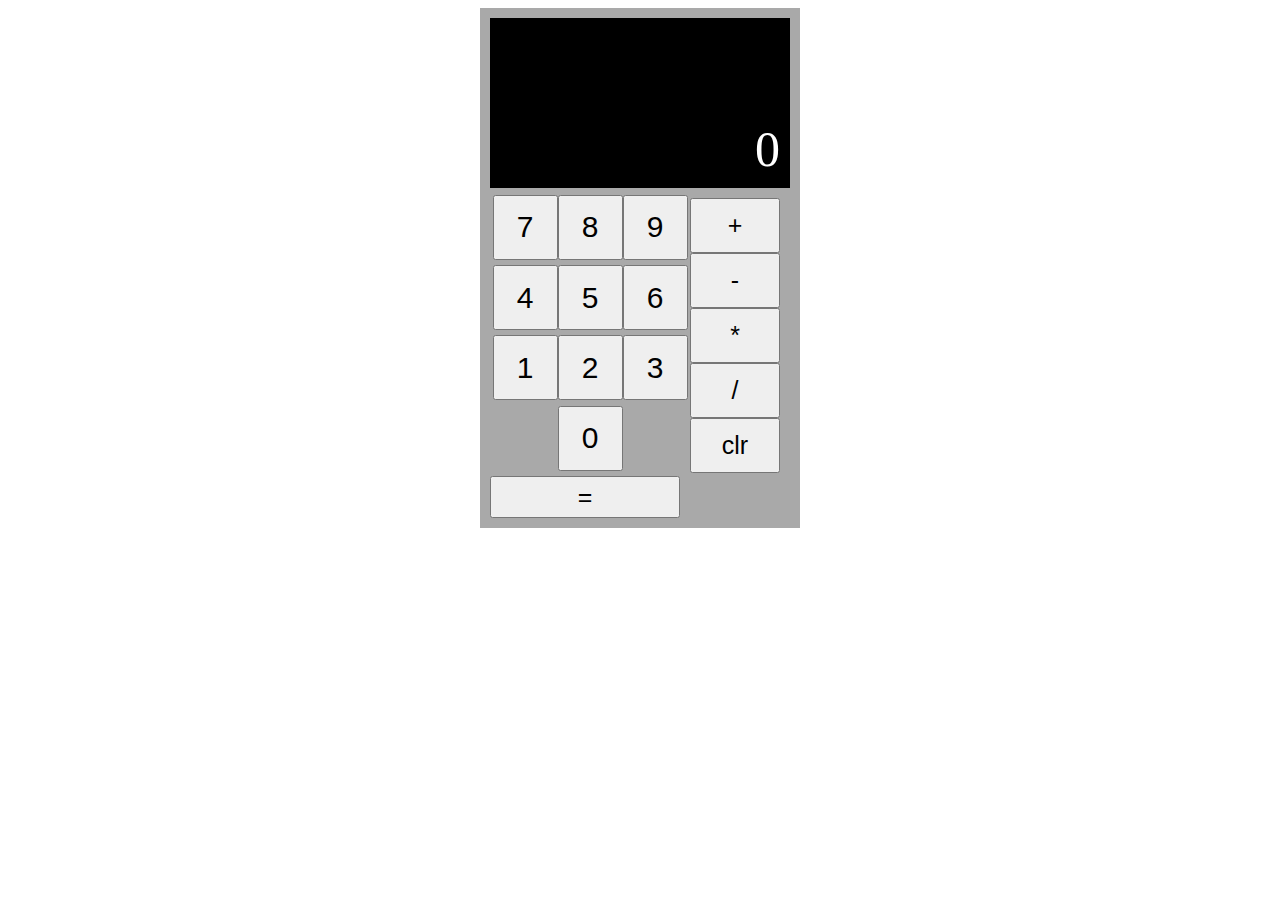
<file: Foundations/calculator/index.html>
<!DOCTYPE html>
<html>
    <head>
        <script src = "script.js" defer></script>
        <link rel="stylesheet" href="style.css">
    </head>
    <body>
        <div class = "container">
            <div class ="display">0</div>
            <div class = "numpad">
                <button  id ="7">7</button>
                <button  id ="8">8</button>
                <button  id ="9">9</button>
                <button  id ="4">4</button>
                <button  id ="5">5</button>
                <button  id ="6">6</button>
                <button  id ="1">1</button>
                <button  id ="2">2</button>
                <button  id ="3">3</button>
                <button id = "0">0</button>
            </div>
            <div class = "operators">
                    <button id = "+">+</button>
                    <button id = "-">-</button>
                    <button id = "*">*</button>
                    <button id = "/">/</button>
                    <button class = "clr">clr</button>
            </div>
            <button class = "equals">=</button>
        </div>
    </body>
</html>
</file>
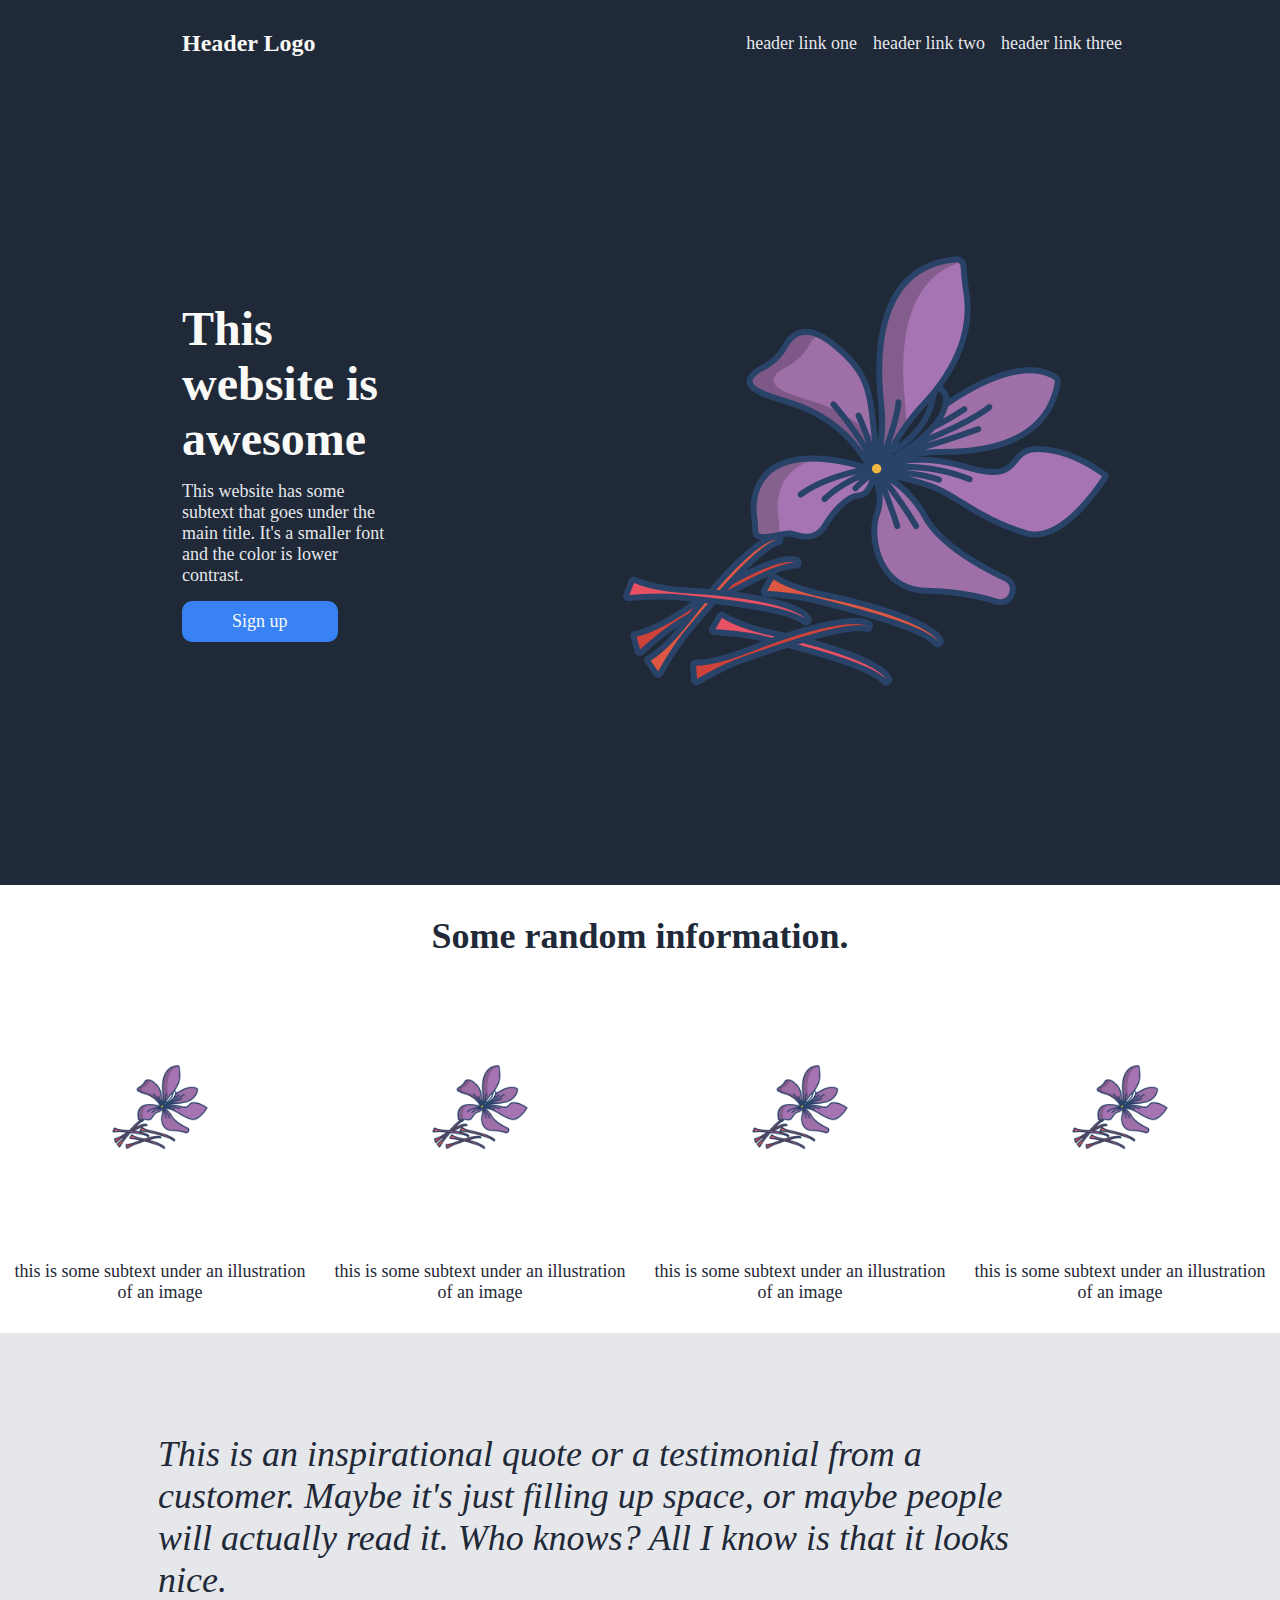
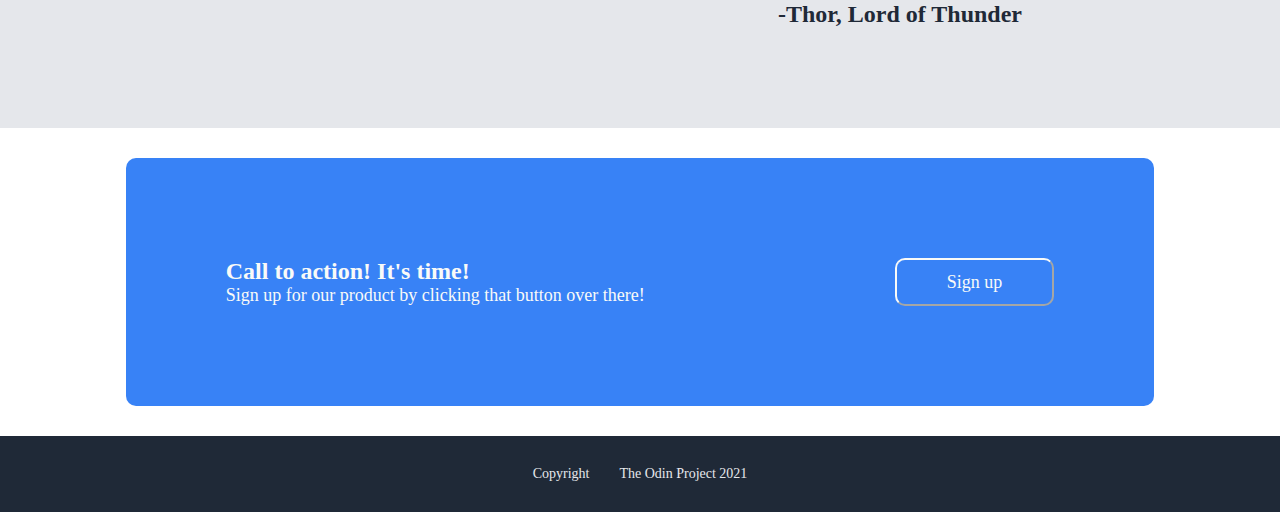
<file: Foundations/landing-page/index.html>
<!DOCTYPE html>
<html>
    <head>
        <link rel="stylesheet" href="style.css" >
    </head>
    <header>
        <div class = "logo">Header Logo</div>
        <div class = "links">
            <ul>
                <li ahref= "#">header link one </li>
                <li ahref= "#">header link two</li>
                <li ahref= "#">header link three</li>
            </ul>
        </div>
    </header>
    <body>
        <div class= "content-one">
            <div class = "awesome">
                <div class = "title">This website is awesome</div> 
                <p class= "hero-sectext">This website has some subtext that goes under the main title.
                    It's a smaller font and the color is lower contrast.
                </p>
                <button class = "signup">Sign up</button>
            </div>
            <img src="saffron.png">
        </div>
        <div class = "content-two">
            <div class = "title-two">Some random information.</div>
            <div class="images">
                <div class ="one">
                    <img src="saffron.png" class="subimage"> 
                    <p class = "text">this is some subtext under an illustration of 
                        an image
                    </p>
                </div>
                <div class ="two">
                    <img src="saffron.png" class="subimage"> 
                    <p class = "text">this is some subtext under an illustration of 
                        an image
                    </p>
                </div>
                <div class ="three">
                    <img src="saffron.png" class="subimage"> 
                    <p class = "text">this is some subtext under an illustration of 
                        an image
                    </p>
                </div>
                <div class ="four">
                    <img src="saffron.png" class="subimage"> 
                    <p class = "text">this is some subtext under an illustration of 
                        an image
                    </p>
                </div>                 
            </div>                       
        </div>
        <div class = "content-three">
            <p>This is an inspirational quote or a testimonial from a customer. 
                Maybe it's just filling up space, or maybe people will actually 
                read it. Who knows? All I know is that it looks nice.
            </p>
            <p class= "credit">-Thor, Lord of Thunder</p>
        </div>
        <div class = "content-four">
            <div class = "action">
                <p class="action-text">
                    <strong>Call to action! It's time!</strong>
                    Sign up for our product by clicking that button over there!
                </p>
                <button class = "signup-two">Sign up</button>
            </div>
        </div>
        <div class = "footer">
            <p>Copyright</p>
            <p>The Odin Project 2021</p>
        </div>
    </body>
</html>
</file>
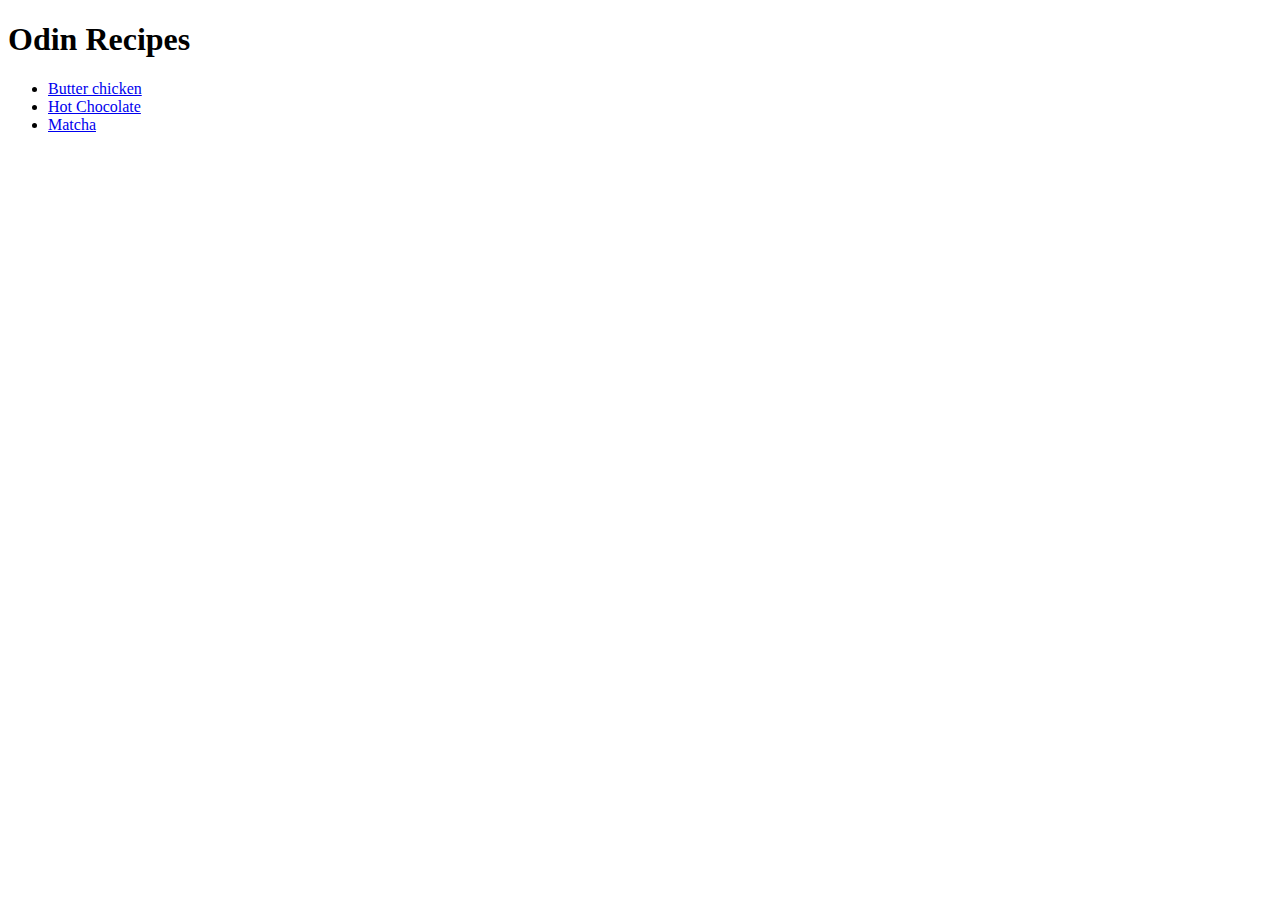
<file: Foundations/odin-recipes/index.html>
<!DOCTYPE html>
<html>
<body>
    <h1>Odin Recipes</h1>
    <ul>
        <li><a href="recipes/butter_chicken.html">Butter chicken</a></li>
        <li> <a href="recipes/hot_chocolate.html">Hot Chocolate</a></li>
        <li><a href= "recipes/matcha.html">Matcha</a></li>
    </ul>
</body>
</html>
</file>
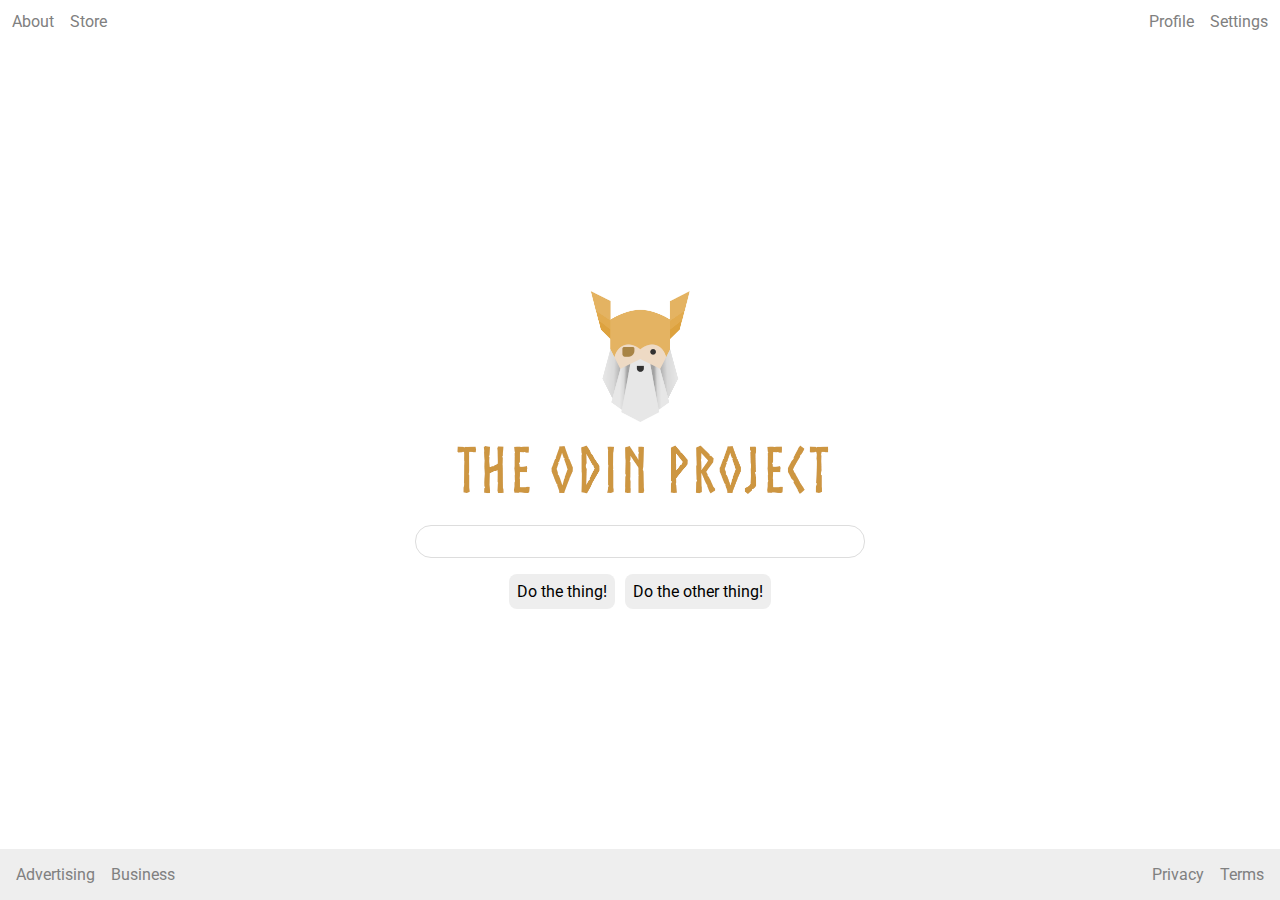
<file: Foundations/Exercises/Intro to CSS/index.html>
<!DOCTYPE html>
<html lang="en">
  <head>
    <meta charset="UTF-8">
    <meta http-equiv="X-UA-Compatible" content="IE=edge">
    <meta name="viewport" content="width=device-width, initial-scale=1.0">
    <title>LAYOUT</title>
    <link rel="stylesheet" href="styles.css">
  </head>
  <body>
    <div class="header">
      <ul class="left-links">
        <li><a href="#">About</a></li>
        <li><a href="#">Store</a></li>
      </ul>
      <ul class="right-links">
        <li><a href="#">Profile</a></li>
        <li><a href="#">Settings</a></li>
      </ul>
    </div>
    <div class="content">
      <img src="logo.png" alt="Project logo. Represents odin with the project name.">
      <div class="input">
        <input type="text">
      </div>
      <div class="buttons">
        <button>Do the thing!</button>
        <button>Do the other thing!</button>
      </div>
    </div>
    <div class="footer">
      <ul class="left-links">
        <li><a href="#">Advertising</a></li>
        <li><a href="#">Business</a></li>
      </ul>
      <ul class="right-links">
        <li><a href="#">Privacy</a></li>
        <li><a href="#">Terms</a></li>
      </ul>
    </div>
  </body>
</html>
</file>
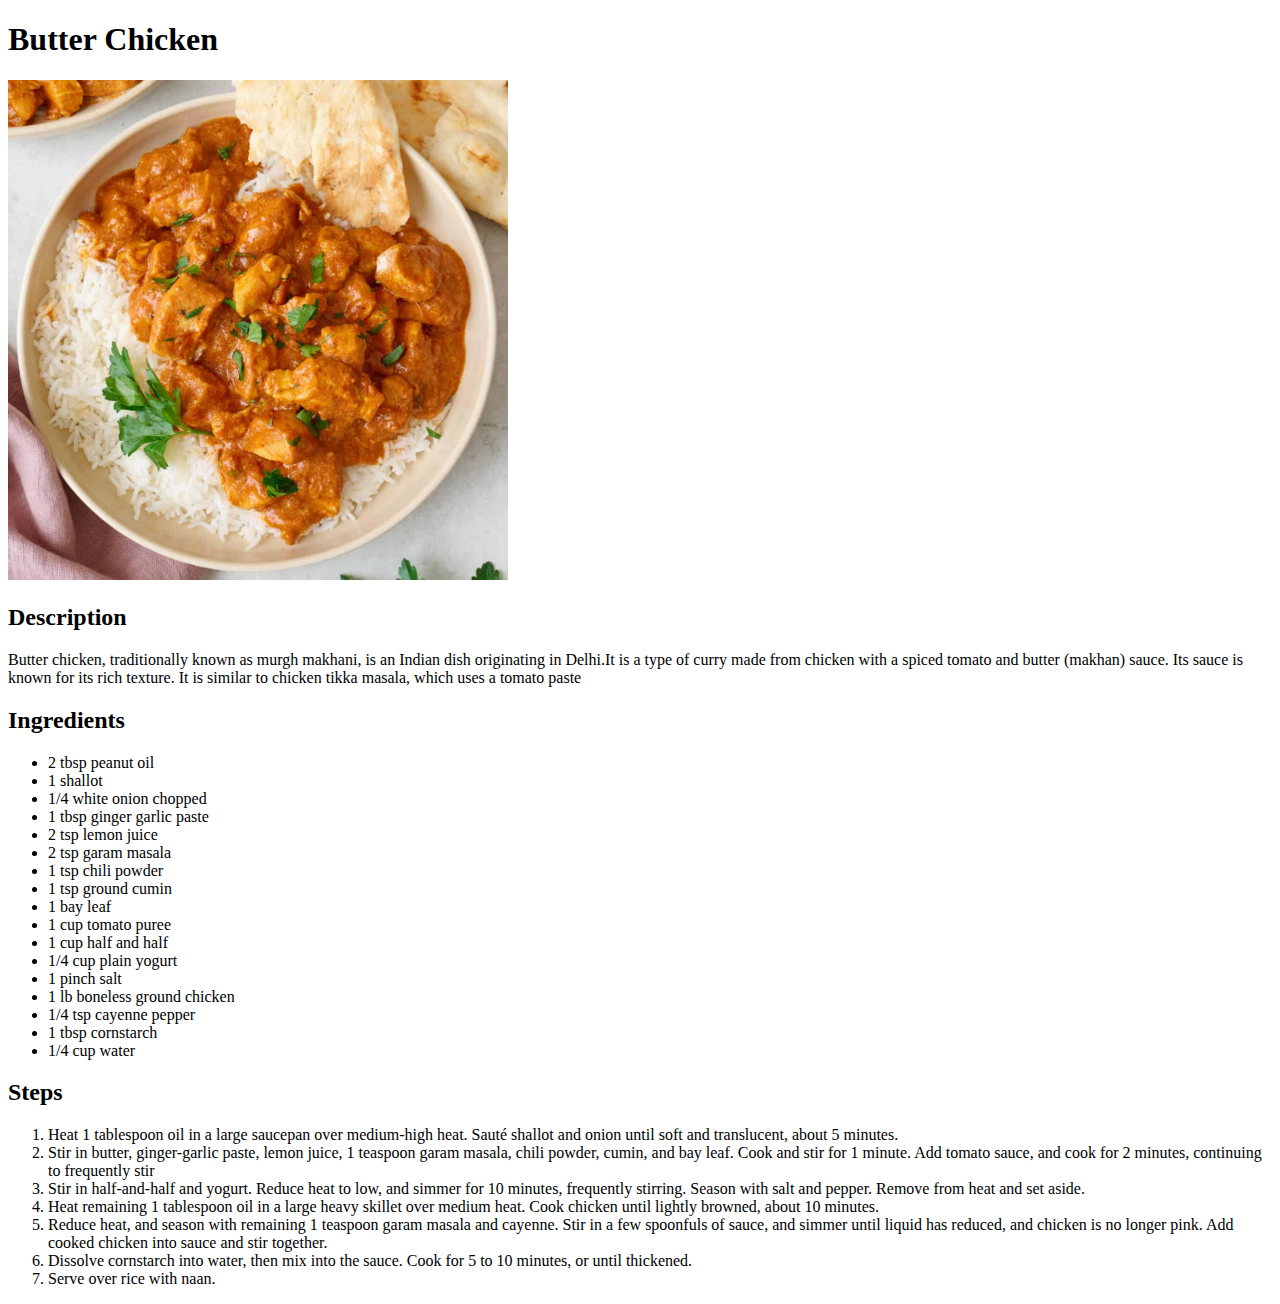
<file: Foundations/odin-recipes/recipes/butter_chicken.html>
<!DOCTYPE html>
<html>
<body>
    <h1>Butter Chicken</h1>
    <img src="butter_chicken_pic.jpg" alt= "Butter chicken" width = 500 height = 500>
    <h2>Description</h2>
    <p>Butter chicken, traditionally known as murgh makhani, is an Indian dish 
        originating in Delhi.It is a type of curry made from chicken with a 
        spiced tomato and butter (makhan) sauce. Its sauce is known for its rich 
        texture. It is similar to chicken tikka masala, which uses a tomato 
        paste
    </p>
    <h2>Ingredients</h2>
    <ul>
        <li>2 tbsp peanut oil</li>
        <li>1 shallot</li>
        <li>1/4 white onion chopped</li>
        <li>1 tbsp ginger garlic paste</li>
        <li>2 tsp lemon juice</li>
        <li>2 tsp garam masala</li>
        <li>1 tsp chili powder</li>
        <li>1 tsp ground cumin</li>
        <li>1 bay leaf</li>
        <li>1 cup tomato puree</li>
        <li>1 cup half and half</li>
        <li>1/4 cup plain yogurt</li>
        <li>1 pinch salt</li>
        <li>1 lb boneless ground chicken</li>
        <li>1/4 tsp cayenne pepper</li>
        <li>1 tbsp cornstarch</li>
        <li> 1/4 cup water</li>
    </ul>
    <h2>Steps</h2>
    <ol>
        <li>Heat 1 tablespoon oil in a large saucepan over medium-high heat. 
            Sauté shallot and onion until soft and translucent, about 5 
            minutes.</li>
        <li>Stir in butter, ginger-garlic paste, lemon juice, 1 teaspoon garam 
            masala, chili powder, cumin, and bay leaf. Cook and stir for 1 
            minute. Add tomato sauce, and cook for 2 minutes, continuing to 
            frequently stir</li>
        <li>Stir in half-and-half and yogurt. Reduce heat to low, and simmer for
             10 minutes, frequently stirring. Season with salt and pepper. Remove
              from heat and set aside.</li>
        <li>Heat remaining 1 tablespoon oil in a large heavy skillet over medium
            heat. Cook chicken until lightly browned, about 10 minutes.</li>
        <li>Reduce heat, and season with remaining 1 teaspoon garam masala and 
            cayenne. Stir in a few spoonfuls of sauce, and simmer until liquid 
            has reduced, and chicken is no longer pink. Add cooked chicken into 
            sauce and stir together.</li>
        <li>Dissolve cornstarch into water, then mix into the sauce. Cook for 5 
            to 10 minutes, or until thickened.</li>
        <li>Serve over rice with naan.</li>

    </ol>
</body>
</html>
</file>
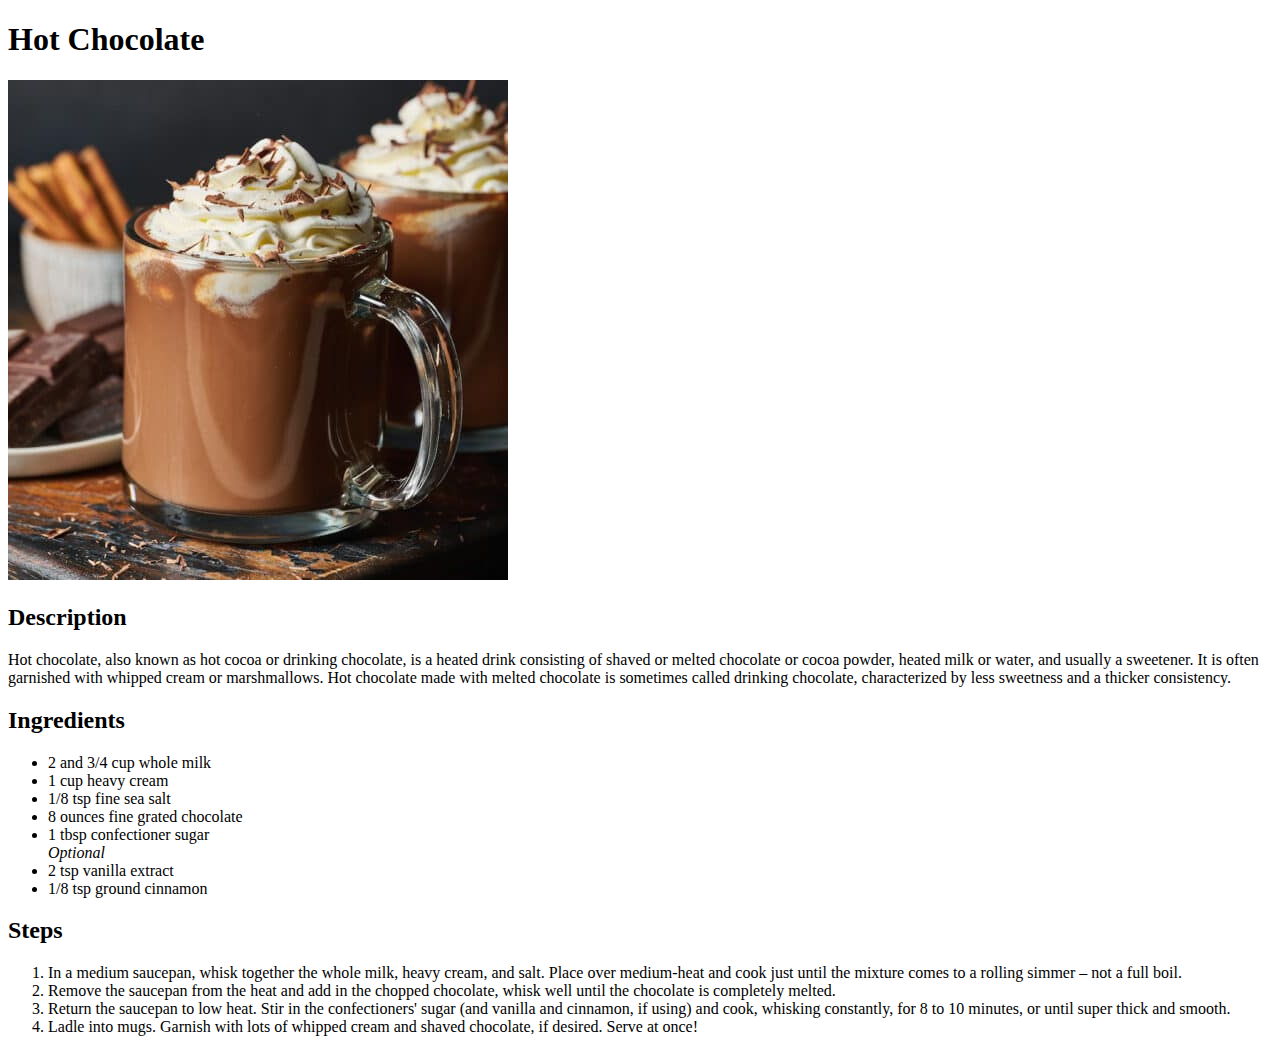
<file: Foundations/odin-recipes/recipes/hot_chocolate.html>
<!DOCTYPE html>
<html>
    <body>
        <h1>Hot Chocolate</h1>
        <img src ="hot_chocolate.jpg" alt= "hot chocolate">
        <h2>Description</h2>
        <p>Hot chocolate, also known as hot cocoa or drinking chocolate, is a 
            heated drink consisting of shaved or melted chocolate or cocoa 
            powder, heated milk or water, and usually a sweetener. It is often 
            garnished with whipped cream or marshmallows. Hot chocolate made 
            with melted chocolate is sometimes called drinking chocolate, 
            characterized by less sweetness and a thicker consistency.</p>
        <h2>Ingredients</h2>
        <ul>
            <li>2 and 3/4 cup whole milk</li>
            <li>1 cup heavy cream</li>
            <li>1/8 tsp fine sea salt</li>
            <li>8 ounces fine grated chocolate</li>
            <li>1 tbsp confectioner sugar</li>
            <em>Optional</em>
            <li>2 tsp vanilla extract</li>
            <li>1/8 tsp ground cinnamon</li>
        </ul>
    <h2>Steps</h2>
    <ol>
        <li>In a medium saucepan, whisk together the whole milk, heavy cream, 
            and salt. Place over medium-heat and cook just until the mixture 
            comes to a rolling simmer – not a full boil.</li>
        <li>Remove the saucepan from the heat and add in the chopped chocolate, 
            whisk well until the chocolate is completely melted. </li>
        <li>Return the saucepan to low heat. Stir in the confectioners' sugar 
            (and vanilla and cinnamon, if using) and cook, whisking constantly, 
            for 8 to 10 minutes, or until super thick and smooth.</li>
        <li>Ladle into mugs. Garnish with lots of whipped cream and shaved 
            chocolate, if desired. Serve at once!</li>
    </ol>
    </body>
</html>
</file>
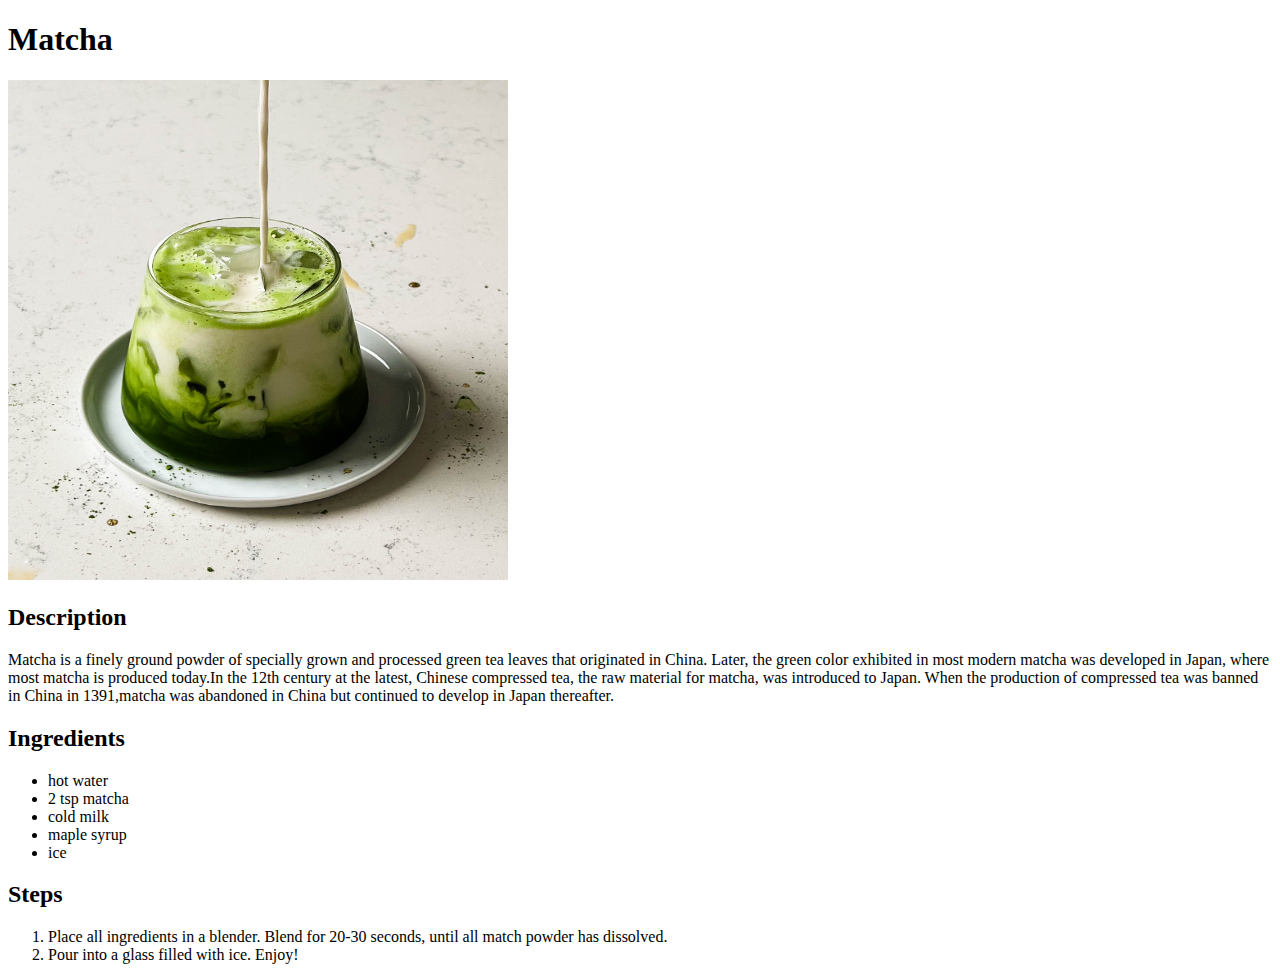
<file: Foundations/odin-recipes/recipes/matcha.html>
<!DOCTYPE html> 
<html>
    <body>
        <h1>Matcha</h1>
        <img src = "matcha.jpg" alt = "matcha" width = 500 height = 500 > 
        <h2>Description</h2>
        <p>Matcha is a finely ground powder of specially grown and processed 
            green tea leaves that originated in China. Later, the green color 
            exhibited in most modern matcha was developed in Japan, where most 
            matcha is produced today.In the 12th century at the latest, 
            Chinese compressed tea, the raw material for matcha, was introduced 
            to Japan. When the production of compressed tea was banned in China 
            in 1391,matcha was abandoned in China but continued to develop 
            in Japan thereafter.</p>
        <h2>Ingredients</h2>
        <ul>
            <li>hot water</li>
            <li>2 tsp matcha</li>
            <li>cold milk</li>
            <li>maple syrup</li>
            <li>ice</li>
        </ul>
        <h2>Steps</h2>
        <ol>
            <li>Place all ingredients in a blender. Blend for 20-30 seconds, 
                until all match powder has dissolved.</li>
            <li>Pour into a glass filled with ice. Enjoy!</li>
        </ol>
    </body> 
</html>
</file>
<file: Foundations/calculator/style.css>
body{
    display:flex; 
    justify-content:center; 
    align-content:center; 
    flex-wrap:wrap; 
}
.container{ 
    width:300px; 
    height:500px; 
    background-color:darkgrey;
    display:flex; 
    flex-wrap:wrap;
    padding:10px;
}
.display{ 
    width:300px; 
    height:150px; 
    background-color:black;
    padding:10px;
    color:white;
    display:flex;
    justify-content:flex-end; 
    align-items:flex-end;
    font-size:50px;
}

.numpad button{ 
    width:65px; 
    height:65px;
    font-size:30px;
}
.operators button{
    width:90px; 
    height:55px; 
    font-size:25px;
}
.numpad{ 
    display: flex;
    flex-flow: row wrap;
    width:200px;
}
.operators{ 
    width:90px;
    display:flex; 
    flex-flow: column wrap;
    justify-content: first baseline;

}
.numpad, .operators{ 
    display:flex; 
    justify-content:center;
    align-items:first baseline;
    margin-top:0px;
}
.equals{ 
    margin-top:0px; 
    width:190px; 
    font-size:25px;

}
</file>
<file: Foundations/landing-page/style.css>
*{ 
    font-family:'Roboto';
    margin:0;
}
body{ 
    display:flex; 
    flex-direction: column;
    justify-content:space-between;
}
header{ 
    display:flex; 
    justify-content: space-between;
    align-items:center;
    color: white; 
    background-color: #1F2937;
    padding-top:30px;
    padding-left:182px; 
    padding-right:158px; 
}
ul{ 
    list-style:none; 
    display:flex; 
    justify-content:space-around;
    font-size:18px; 
    color: #e5e7eb;
    gap: 16px;
    font-weight:lighter;
}
.logo{ 
    font-size: 24px; 
    color: #f9faf8;
    font-weight:bold;
}
img{ 
    max-width:550px;
    padding:100px;
    flex:1;
}
.awesome{ 
    display:flex; 
    flex-direction:column;
    flex-wrap:wrap;
    margin-left:auto; 
    justify-content:center;
    align-items:flex-start;
    gap:15px;
    padding:124px;
}

.content-one{ 
    display:flex; 
    background-color: #1F2937;
    padding:58px;
    
}
.title{ 
    font-size:48px; 
    font-weight:bolder; 
    color:#f9faf8;
}
.hero-sectext{ 
    font-size: 18px; 
    font-weight:10;
    color:#e5e7eb;
}
button{ 
    background-color: #3882F6;
    font-size:18px;
    color:#f9faf8;
    padding:10px;
    padding-left:50px; 
    padding-right:50px;
    border-radius: 10px;
}
.signup{
    border:none; 
}
.content-two{ 
    display: flex;
    flex-direction:column;
    justify-content:center;
    padding-top:30px;
    padding-bottom:30px;
    align-items:center;
}
.images{ 
    display:flex; 
    justify-content: center;
    padding:150px;
    padding-top:0px;
    padding-bottom:0px;
    gap:20px;
}
.title-two{ 
    font-size: 36px; 
    font-weight:bolder;  
    color:#1F2937;
}
.text{ 
    text-align:center;
    font-size:18px; 
    color:#1F2937;
}

.subimage{ 
    /*max-width:80px;*/
    max-height:100px;
}
.content-three{ 
    background-color: #e5e7eb;
    padding:100px;
    padding-right:258px; 
    padding-left:158px;
    font-size:36px; 
    font-style: italic;
    color:#1F2937;
    font-weight:lighter; 
}
.credit{ 
    text-align:end;
    font-style:normal;
    color: #1F2937; 
    font-weight: bold; 
    font-size: 24px;
}
.content-four{ 
    display:flex; 
    justify-content: space-between;
    padding:30px;
    gap:52px;
}
.action{ 
    display:flex; 
    justify-content: space-between; 
    background-color: #3882F6;
    margin:auto;
    padding:100px;
    color:#f9faf8; 
    gap:250px;
    font-size:18px; 
    border-radius: 10px;
}
.action-text{ 
    display:flex; 
    flex-direction:column;
}
strong{ 
    font-size:24px;
}
.signup-two{ 
    border-color:#f9faf8; 

}
.footer{ 
    display:flex; 
    justify-content: center;
    gap:30px;   
    background-color: #1F2937;
    color:#e5e7eb; 
    font-size:14px;
    padding:30px;
}
</file>
<file: Foundations/Exercises/Intro to CSS/styles.css>
@import url('https://fonts.googleapis.com/css2?family=Roboto:wght@400;700&display=swap');

body {
  height: 100vh;
  margin: 0;
  overflow: hidden;
  font-family: Roboto, sans-serif;
  display:flex; 
  flex-direction:column;
}

img {
  width: 600px;
}

button {
  font-family: Roboto, sans-serif;
  border: none;
  border-radius: 8px;
  background: #eee;
}

input {
  border: 1px solid #ddd;
  border-radius: 16px;
  padding: 8px 24px;
  width: 400px;
}
ul{
  margin:0; 
  padding: 0;
  list-style: none;
}

.header{ 
  display:flex; 
  margin:12px;
  justify-content: space-between;
}


a{ 
  text-decoration: none;
  color: gray;
}
img{ 
  margin:0; 
  padding:0;
}
button{ 
  font-size: 16px;
  padding:8px;
}
.content{ 
  display:flex;
  flex-direction: column;
  align-items: center;
  justify-content:center;
  gap:16px; 
  flex:1;
}
.buttons{ 
  display:flex; 
  justify-content: space-between;
  gap: 10px;
}

.footer{ 
  padding:16px;
  background-color: #eeeeee;
  display:flex;
  justify-content: space-between;
}
.left-links,.right-links{ 
  display: flex;
  justify-content: space-between;
  gap:16px;
}
</file>
